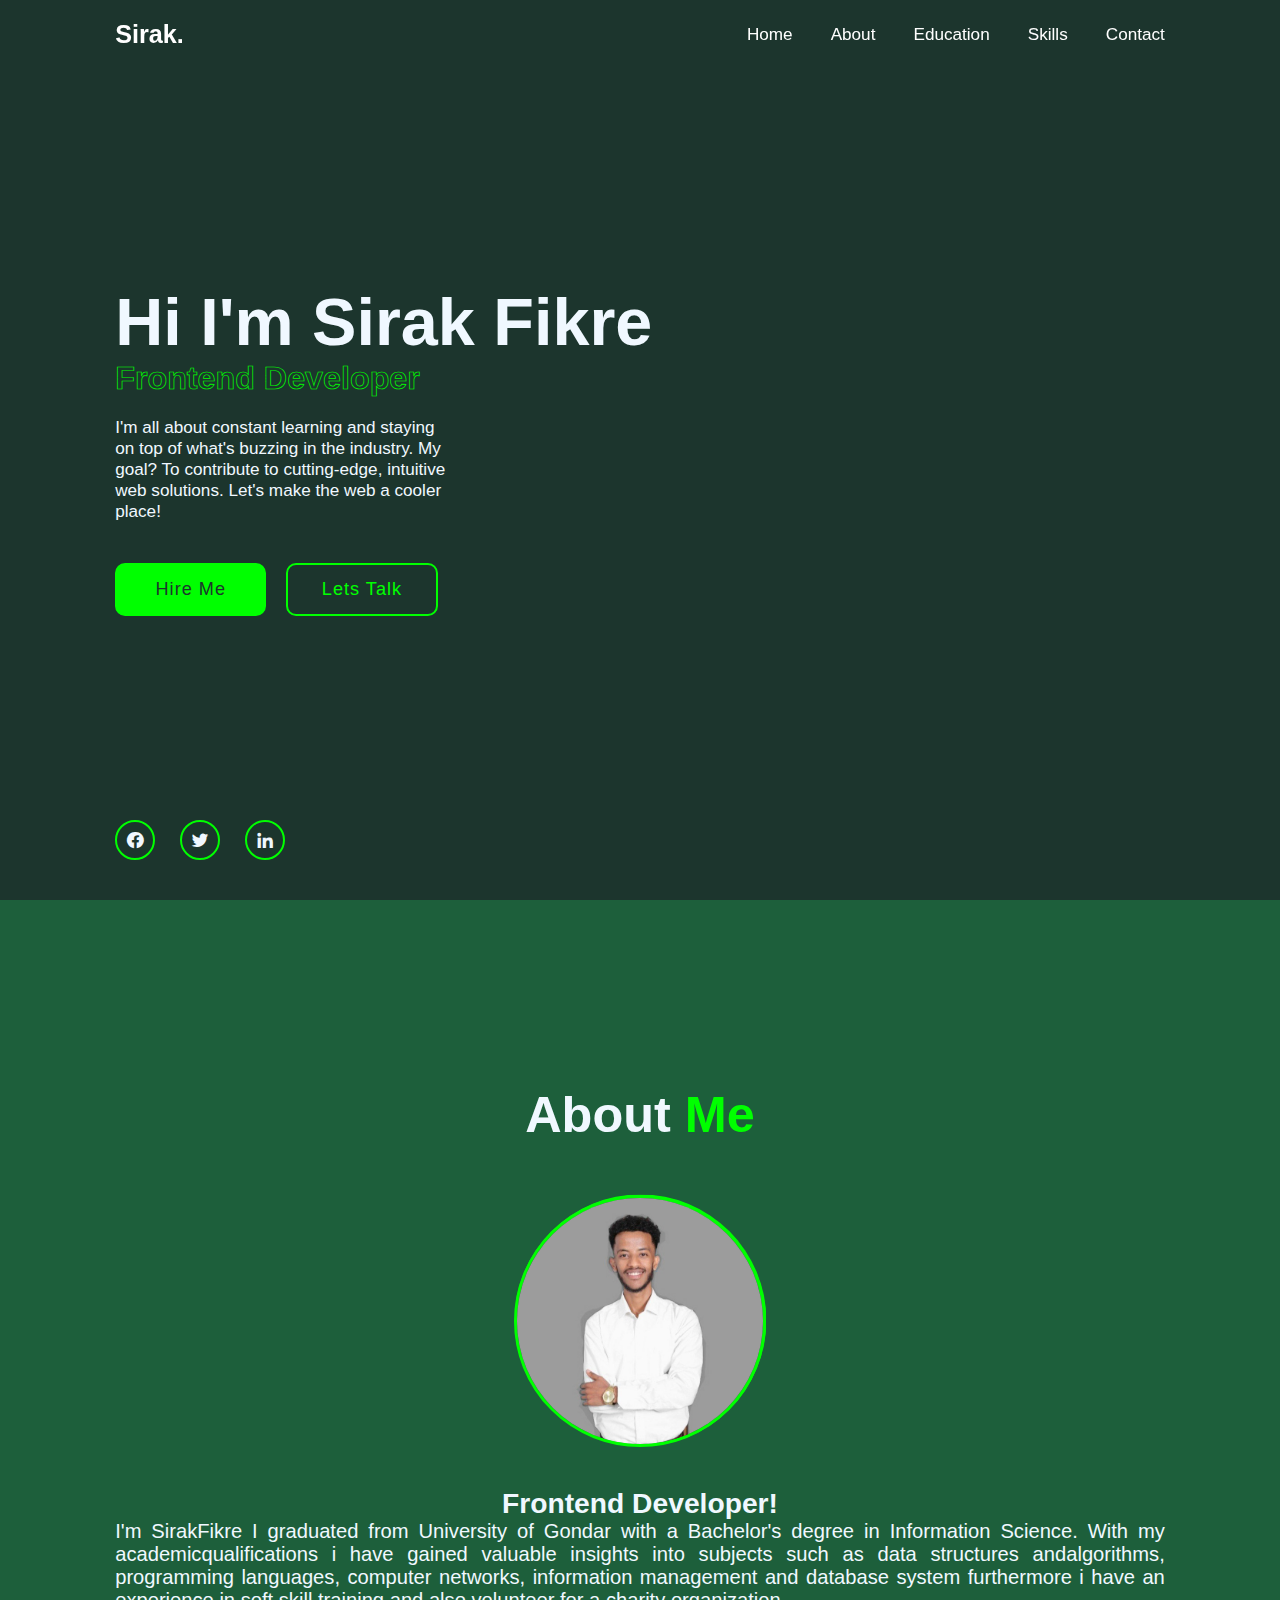
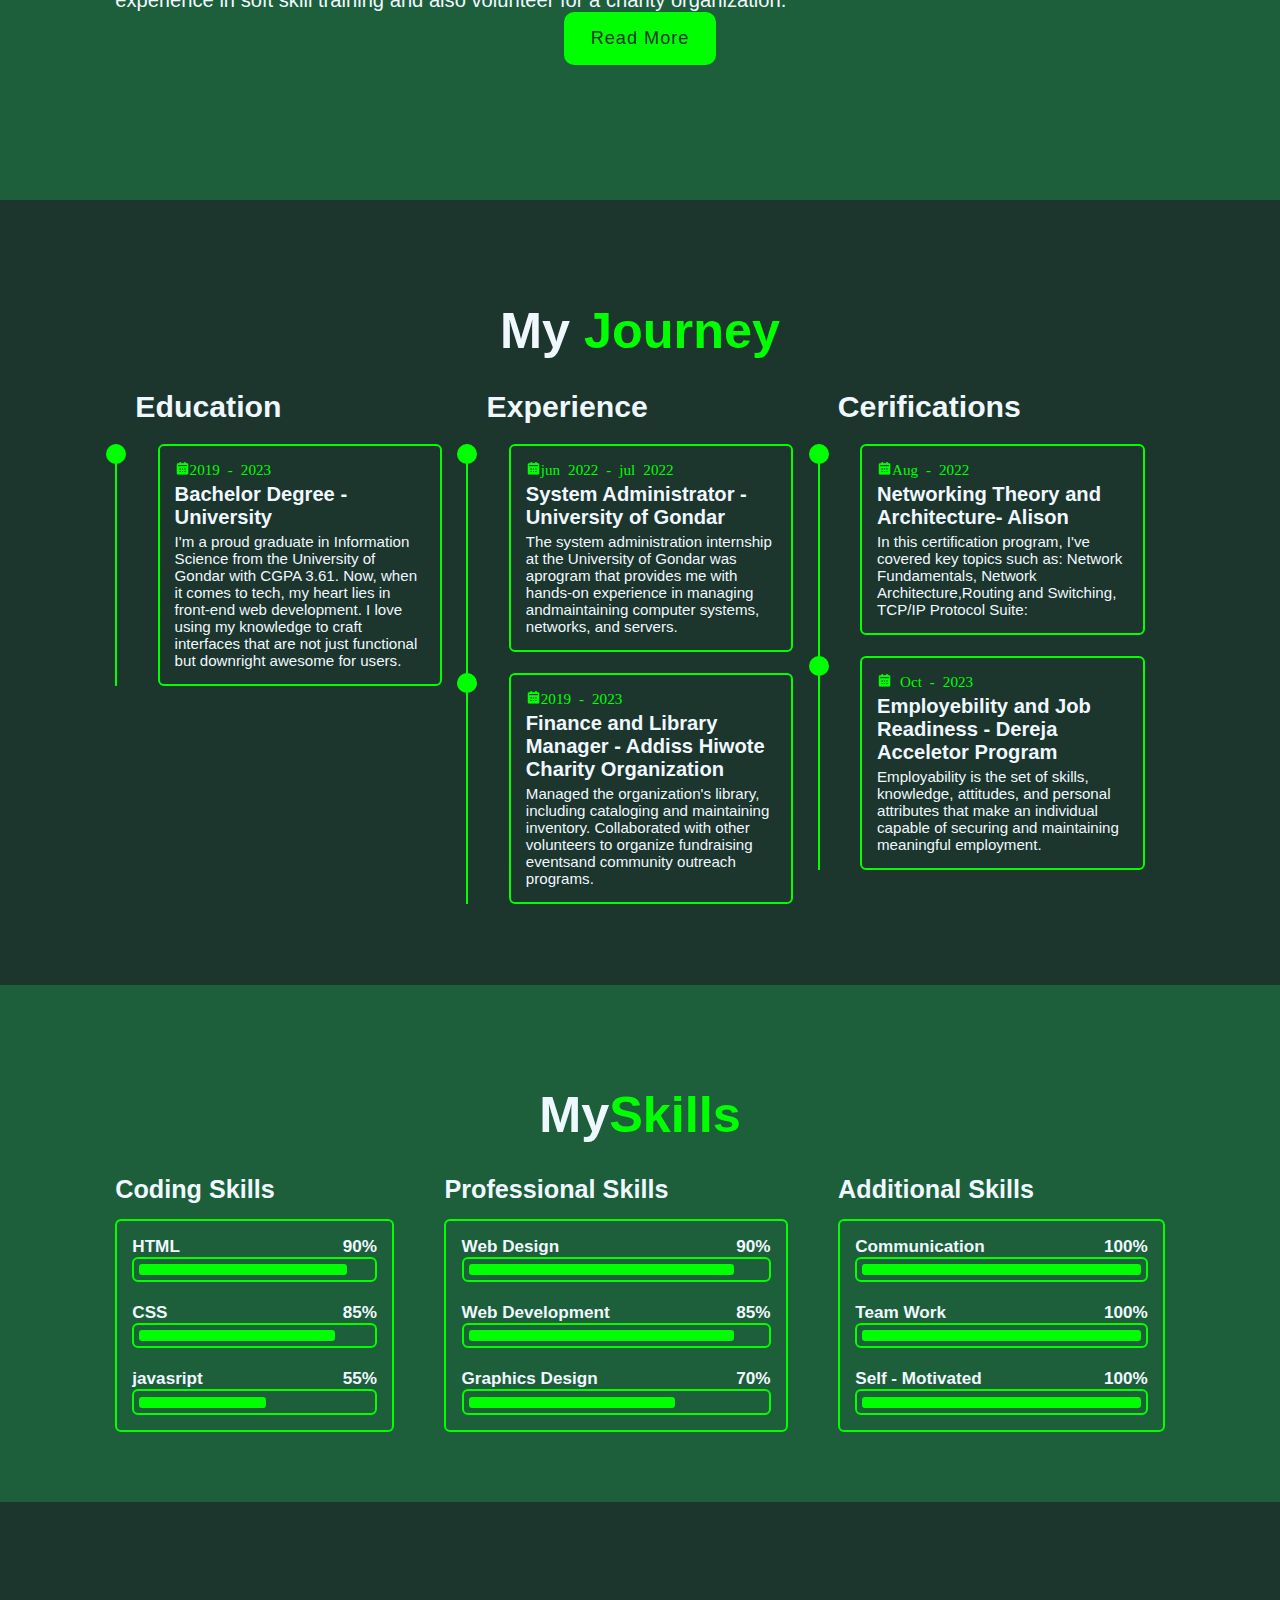
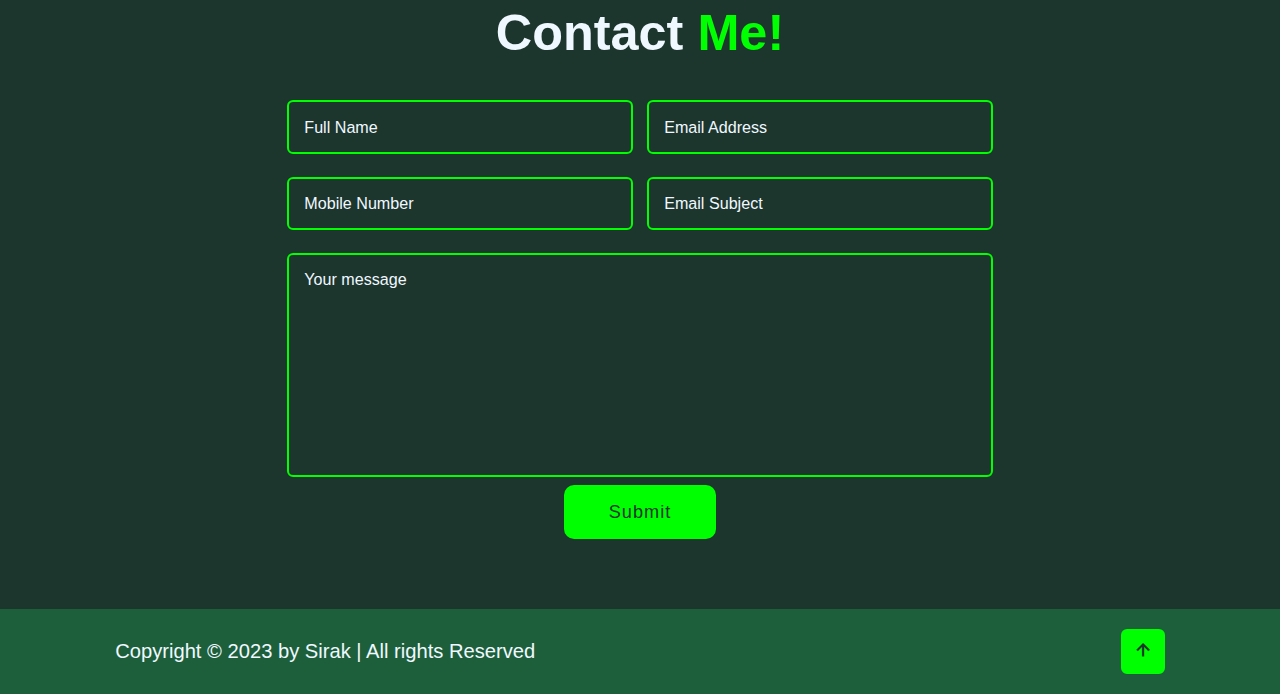
<file: index.html>
<!DOCTYPE html>
<html lang="en">
  <head>
    <meta charset="UTF-8" />
    <meta name="viewport" content="width=device-width, initial-scale=1.0" />
    <title>Website 1| Sirak.CodingLab</title>
    <link rel="icon" type="image/x-icon" href="s-png-28650.png">
    <link rel="stylesheet" href="css/tyle.css" />
    <!--box icons-->
    <link
      href="https://unpkg.com/boxicons@2.1.4/css/boxicons.min.css"
       rel="stylesheet"
    />
  </head>
  <body>
    <header class="header">
      <a href="#" class="logo"> Sirak.</a>
      <div class="bx bx-menu" id="menu-icon"></div>
      <nav class="navbar">
        <a href="#home">Home</a>
        <a href="#about">About</a>
        <a href="#education">Education</a>
        <a href="#skills">Skills</a>
        <a href="#contact">Contact</a>
      </nav>
    </header>
    <!--home section design-->
    <section class="home" id="home">
      <div class="home-content">
        <h1>Hi I'm <span> Sirak Fikre</span></h1>
        <div class="text-animate">
          <h3>Frontend Developer</h3>
          <p>
            I'm all about constant learning and staying on top of what's buzzing
            in the industry. 
            My goal? To contribute to cutting-edge, intuitive
            web solutions. Let's make the web a cooler place!
          </p>
          <p></p>
        </div>

        <div class="btn-box">
          <a href="" class="btn">Hire Me</a>
          <a href="#" class="btn">Lets Talk</a>
        </div>
      </div>
      <div class="home-sci">
        <a href="#"><i class="bx bxl-facebook-circle"></i></a>
        <a href="#"><i class="bx bxl-twitter"></i></a>
        <a href="#"><i class="bx bxl-linkedin"></i></a>
      </div>
    </section>
    <!--about section design-->
    <section class="about" id="about">
      <h2 class="heading">About <span>Me</span></h2>
      <div class="about-img">
        <img src="sirakk.jpg" alt="sorry the picture isn't available" />
        <span class="circle-spin"></span>
      </div>

      <p></p>
      <div class="about-content">
        <h3>Frontend Developer!</h3>
        <p>
  I'm SirakFikre I graduated from University of Gondar with a Bachelor's
  degree in Information Science. With my academicqualifications i have gained
 valuable insights into subjects such as data structures
  andalgorithms, programming languages, computer networks,
information management and database system furthermore i have an
experience in soft skill training and also volunteer for a charity
organization.
        </p>
        <div class="btn-box btns">
          <a href="#" class="btn">Read More</a>
        </div>
      </div>
    </section>

    <!--Education section-->

    <section class="education" id="education">
      <h2 class="heading">My <span> Journey</span></h2>

      <div class="education-row">
        <div class="education-column">
          <h3 class="title">Education</h3>
          <div class="education-box">
            <div class="education-content">
              <div class="content">
                <div class="year">
                  <i class="bx bxs-calendar">2019 - 2023</i>
                </div>
                <h3>Bachelor Degree - University</h3>
                <p>
                  I'm a proud graduate in Information Science from the
                  University of Gondar with CGPA 3.61. Now, when it comes to tech, my heart
                  lies in front-end web development. I love using my knowledge
                  to craft interfaces that are not just functional but downright
                  awesome for users.
                </p>
              </div>
            </div>

           
          </div>
        </div>
        <div class="education-column">
          <h3 class="title">Experience</h3>
          <div class="education-box">
            <div class="education-content">
              <div class="content">
                <div class="year">
                  <i class="bx bxs-calendar">jun 2022 - jul 2022</i>
                </div>
                <h3>System Administrator - University of Gondar</h3>
                <p>
                  The system administration internship at the University of Gondar was aprogram that provides me with hands-on experience in managing andmaintaining computer systems, 
                  networks, and servers.         </p>
              </div>
            </div>

            <div class="education-content">
              <div class="content">
                <div class="year">
                  <i class="bx bxs-calendar">2019 - 2023</i>
                </div>
                <h3>Finance and Library Manager - Addiss Hiwote Charity Organization</h3>
                <p>
                  Managed the organization's library, including cataloging and maintaining inventory.
                  Collaborated with other volunteers to organize fundraising eventsand community
                 outreach programs.

                </p>
              </div>
            </div>
          </div>
        </div>

        <div class="education-column">
          <h3 class="title">Cerifications</h3>
          <div class="education-box">
            <div class="education-content">
              <div class="content">
                <div class="year">
                  <i class="bx bxs-calendar">Aug - 2022</i>
                </div>
                <h3>Networking Theory and Architecture- Alison</h3>
                <p>
                  In this certification program,  I've covered key topics such as:

                     Network Fundamentals,    Network Architecture,Routing and Switching, TCP/IP Protocol Suite:

                </p>
              </div>
            </div>

            <div class="education-content">
              <div class="content">
                <div class="year">
                  <i class="bx bxs-calendar"> Oct - 2023</i>
                </div>
                <h3>Employebility and Job Readiness - Dereja Acceletor Program</h3>
                <p>
                  Employability is the set of skills, knowledge, attitudes, and personal attributes that make an individual capable of securing and maintaining meaningful employment.

                </p>
              </div>
            </div>
          </div>
        </div>


      </div>
    </section>

    <!--the Skill section-->
    <section class="skills" id="skills">
      <h2 class="heading">My<span>Skills</span></h2>

      <div class="skills-row">
        <div class="skills-column">
          <h3 class="title">Coding Skills</h3>

          <div class="skills-box">
            <div class="skills-content">
              <div class="progress">
                <h3>HTML <span>90%</span></h3>
                <div class="bar"><span></span></div>
              </div>

              <div class="progress">
                <h3>CSS <span>85%</span></h3>
                <div class="bar"><span></span></div>
              </div>

              <div class="progress">
                <h3>javasript <span>55%</span></h3>
                <div class="bar"><span></span></div>
              </div>
            </div>
          </div>
        </div>

        <div class="skills-column">
          <h3 class="title">Professional Skills</h3>

          <div class="skills-box">
            <div class="skills-content">
              <div class="progress">
                <h3>Web Design <span>90%</span></h3>
                <div class="bar"><span></span></div>
              </div>

              <div class="progress">
                <h3>Web Development <span>85%</span></h3>
                <div class="bar"><span></span></div>
              </div>

              <div class="progress">
                <h3>Graphics Design <span>70%</span></h3>
                <div class="bar"><span></span></div>
              </div>
            </div>
          </div>
        </div>

       
        <div class="skills-column">
          <h3 class="title">Additional Skills</h3>

          <div class="skills-box">
            <div class="skills-content">
              <div class="progress">
                <h3> Communication <span>100%</span></h3>
                <div class="bar"><span></span></div>
              </div>

              <div class="progress">
                <h3>Team Work <span>100%</span></h3>
                <div class="bar"><span></span></div>
              </div>

              <div class="progress">
                <h3>Self - Motivated <span>100%</span></h3>
                <div class="bar"><span></span></div>
              </div>
            </div>
          </div>
        </div>


      </div>
    </section>

    <!-- Contact section design-->
    <section class="contact" id="contact">
      <h2 class="heading"> Contact <span>Me!</span></h2>
      <form action="#" >
        <div class="input-box">
          <div class="input-field">
            <input type="text" placeholder="Full Name " required>
            <span class="focus"></span>
          </div>
          <div class="input-field">
            <input type="email" placeholder="Email Address" required>
            <span class="focus"></span>
          </div>
        </div>

        <div class="input-box">
          <div class="input-field">
            <input type="number" placeholder="Mobile Number " required>
            <span class="focus"></span>
          </div>
          <div class="input-field">
            <input type="text" placeholder="Email Subject" required>
            <span class="focus"></span>
          </div>
        </div>

        <div class="textarea-field">
          <textarea name="" id="" cols="30" rows="10" placeholder="Your message" required></textarea>
          <span class="focus"></span>
        </div>
        <div class="btn-box btns">
          <button type="submit" class="btn" >Submit</button>
        </div>

      </form>
    </section>
 <!--Footer desgin-->
 <footer class="footer"">
  <div class="footer-text">
    <p>Copyright &copy; 2023 by Sirak | All rights Reserved</p>
  </div>
  <div class="footer-iconTop">
    <a href="#"><i class='bx bx-up-arrow-alt'></i></a>
  </div> 
 </footer>

    <script src="javasript.js"></script>
  </body>
</html>
</file>
<file: css/tyle.css>
* {
  margin: 0;
  padding: 0;
  box-sizing: border-box;
  text-decoration: none;
  border: none;
  outline: none;
  scroll-behavior: smooth;
  font-family: sans-serif;
}
:root {
  --bg-color: #1C352D;
  --second-bg-color: #1d5f3b;
  --text-color: 	#F0F8FF;
  --main-color:	#00FF00;
}
html {
  font-size: 63%;
 
}
body {
  background: var(--bg-color);
  color: var(--text-color);
  overflow: scroll;
}
.header {
  position: fixed;
  top: 0;
  left: 0;
  width: 100%;
  padding: 2rem 9%;
  background: transparent;
  display: flex;
  justify-content: space-between;
  align-items: center;
  z-index: 100;
  transition: .3s;
}
.header .sticky {
  background: red;
}
.logo {
  font-size: 2.5rem;
  color: white;
  font-weight: 600;
}
.navbar a {
  color: white;
  font-size: 1.7rem;
  font-weight: 500;
  margin-left: 3.5rem;
  transition: 0.3s;
}
.navbar a:hover,
.navbar a.active {
  color: var(--main-color);
}

#menu-icon {
  font-size: 3.6rem;
  color: var(--text-color);
  cursor: pointer;
  display: none;
}
section {
  min-height: 100vh;
  padding: 10rem 9% 2rem;
}
.home {
  display: flex;
  align-items: center;
  padding: 0 9%;
}
.home {
  display: flex;
  align-items: center;
  padding: 0 9%;
  background-size: 70%;
  background-position: right;
}
.home-content {
  max-width: 70rem;
  right: 90rem;
}
.home-content h1 {
  font-size: 6.6rem;
}
.home-content h1 span{
  color: var(--text-color);
}
.home-content .text-animate {
  position: relative;
  width: 33rem;
}
.home-content .text-animate h3 {
  font-size: 3.2rem;
  font-weight: 700;
  color: transparent;
  -webkit-text-stroke: 0.7px var(--main-color);
}
.home-content p {
  font-size: 1.7rem;
  margin: 2rem 0 4rem;
}
.btn-box .btn {
  position: relative;
  display: inline-flex;
  justify-content: center;
  align-items: center;
  width: 15rem;
  height: 10rex;
  background: var(--main-color);
  border: 0.2rem solid var(--main-color);
  border-radius: 1rem;
  font-size: 1.8rem;
  letter-spacing: 0.1rem;
  color: var(--bg-color);
  z-index: 1;
  overflow: hidden;
  transition: 0.5s;
}
.btn-box {
  display: flex;
  gap: 20px;
}
.btn-box .btn:nth-child(2) {
  background: transparent;
  color: var(--main-color);
}
.btn-box .btn:nth-child(2)::before {
  background: var(--main-color);
}
.btn-box .btn:nth-child(2):hover {
  color: var(--bg-color);
}
.btn-box .btn:hover {
  color: var(--main-color);
}
.btn-box .btn::before {
  content: "";
  position: absolute;
  top: 0;
  left: 0;
  width: 0%;
  height: 100%;
  z-index: -1;
  transition: 0.4s;
  background: var(--bg-color);
}
.btn-box .btn:hover::before {
  width: 100%;
}
.home-sci {
  position: absolute;
  bottom: 4rem;
  width: 170px;
  display: flex;
  justify-content: space-between;
}
.home-sci a {
  position: relative;
  display: inline-flex;
  justify-content: center;
  align-items: center;
  width: 40px;
  height: 40px;
  background: transparent;
  border: 0.2rem solid var(--main-color);
  border-radius: 50%;
  font-size: 20px;
  color: var(---main-color);
  z-index: 1;
  overflow: hidden;
  transition: 0.5s;
}
.home-sci a:hover {
  color: var(--bg-color);
}
.home-sci a::before {
  content: "";
  position: absolute;
  top: 0;
  left: 0;
  width: 0%;
  height: 100%;
  background: var(--main-color);
  z-index: -1;
  transition: 0.5s;
}
.home-sci a:hover::before {
  width: 100%;
}
.home-content {
  max-width: 60rem;
  scroll-snap-align: start;
}
.about {
  display: inline-flex;
  justify-content: center;
  align-items: center ;
  flex-direction: column;
  gap: 2rem;
  background: var(--second-bg-color);
  padding-bottom: 5rem;

}


.heading {
  font-size: 5rem;
  margin-bottom: 3rem;
  text-align: center;
}
span {
  color: var(--main-color);
}

.about-img {
  position: relative;
  width: 25rem;
  height: 25rem;
  border-radius: 50%;
  display: flex;
  justify-content: center;
  align-items: center;
}
.about-img img {
  width: 100%;
  border-radius: 60%;
  border: 0.3rem solid var(--main-color);
}
.about-img .circle-spin {
  position: absolute;
  top: 55%;
  left: 55%;
  transform: translate(-55% ,-55%) rotate(0);
  width: 100%;
  height: 100%;
  border-radius: 50%;
  border-top: 0.2rem solid var(--main-color);
  border-bottom: 0.2rem solid var(--main-color);
  border-left: 0.2rem slid var(--main-color);
  border-right: 0.2rem solid var(--main-color);
}
.about-content {
  text-align: center;
  justify-content: space-between;
}
.about-content h3 {
  font-size: 2.8rem;
}
.about-content p {
  font-size: 1.6rem;
  margin: 2rem 0 3 rem;
  text-align: justify;
  font-size: 2rem;
}
.btn-box.btns {
  display: inline-block;
  width: 15rem;
}
btn-box.btns a::before {
  background: var(--second-bg-color);
  position: relative;
  display: inline-flex;
  gap: 25rem;
} 
.education {
  display: flex;
  justify-content: center;
  flex-direction: column ;
  min-height: auto;
  padding-bottom: 6rem;
  
}
.education .education-row {
  display: flex;
  flex-wrap: wrap;
  gap: 4px;
}
.education-row .education-column {
  flex: 1 1 40px;
}
.education-column .title {
  font-size: 3rem;
  margin: 0 0 1.5rem 2rem;
}
.education-column .education-box {
  border-left: .2rem solid var(--main-color);
}
.education-box .education-content {
  position: relative;
  padding-left: 2rem;
}
.education-box .education-content::before{
  content: '';
  position: absolute;
  top: 0;
  left: -1.1rem;
  width: 2rem;
  height: 2rem;
  background: var(--main-color);
  border-radius: 50%;
}
.education-content .content {
  position: relative;
  padding: 1.5em;
  border: .2rem solid var(--main-color);
  border-radius: .6rem;
  margin: 2rem;
  overflow: hidden;
}
.education-content .content::before {
 content: '';
 position: absolute;
 top: 0;
 left: 0;
 width: 0;
 height: 100%;
 background:var(--second-bg-color);    
 z-index: -1;  
 transition: .5s;
}
.education-content .content:hover::before{
  width: 100%;
  
}
.education-content .content .year{
  font-size: 1.5rem;
  color: var(--main-color);
  padding-bottom: .5rem;
}
.education-content .content h3{
  font-size:  2rem; ;
}
.education-content .content p{
  font-size: 1.5rem;
  padding-top: 0.4rem;
}
.skills {
  min-height: auto;
  padding-bottom: 7rem;
  background: var(--second-bg-color);
}
.skills .skills-row {
  display: flex;
  flex-wrap: wrap;
  gap: 5rem;
}
.skills-row .skills-column{
  flex: auto;

}
.skills-column .title {
  font-size: 2.5rem;
  margin: 0 0 1.5rem;
}
.skills-box .skills-content {
  position: relative;
  border: .2rem solid var(--main-color);
  border-radius: .6rem;
  padding: .5rem 1.5rem;
  z-index: 1;
  overflow: hidden;
}
.skills-box .skills-content::before{
  content: '';
  position: absolute;
  top: 0;
  left: 0;
  width: 0;
  height: 100%;
  background: var(--bg-color);
  z-index: -1;
  transition: .5s;
}
.skills-box .skills-content:hover::before {
  width: 100%;
}
.skills-box .progress {
  padding: 1rem 0;

}
.skills-box .progress h3{
  font-size: 1.7rem;
  display: flex;
  justify-content: space-between;
}
.skills-box .progress h3 span{
  color: var(--text-color);
}
.skills-box .progress .bar {
  height: 2.5rem;
  border-radius: .6rem;
  border: .2rem solid var(--main-color);
  padding: .5rem;
  max-width: 1rem 0;
}
.skills-box .progress .bar span {
  display: block;
  height: 100%;
  border-radius: .3rem;
  background: var(--main-color);
}
.skills-column:nth-child(1) .skills-box .progress:nth-child(1) .bar span{
  width: 90%;
}
.skills-column:nth-child(1) .skills-box .progress:nth-child(2) .bar span{
  width: 85%;
}
.skills-column:nth-child(1) .skills-box .progress:nth-child(3) .bar span{
  width: 55%;
}
.skills-column:nth-child(2) .skills-box .progress:nth-child(1) .bar span{
  width: 90%;
}
.skills-column:nth-child(2) .skills-box .progress:nth-child(2) .bar span{
  width: 90%;
}
.skills-column:nth-child(2) .skills-box .progress:nth-child(3) .bar span{
  width: 70%;
}
.contact {
  min-height: auto;
  padding-bottom: 7rem;
}
.contact form{
  max-width: 70rem;
  margin:0 auto;
  text-align: center;

}
.contact form .input-box{
  position: relative;
  display:  flex;
  justify-content: space-between;
  flex-wrap: wrap;
  
 
}
.contact form .input-box .input-field{
  position: relative;
  width: 49%;
  margin: .8rem 0 1.5rem;
}
.contact form .input-box .input-field input,
.contact form .textarea-field textarea{
 
  width: 100%;
  height: 100%;
  padding: 1.5rem;
  font-size: 1.6rem;
  color: var(--text-color);
  background: transparent;
  border-radius: .6rem;
  border: .2rem solid var(--main-color);
 
}
.contact form .input-box .input-field input::placeholder,
.contact form .textarea-field textarea::placeholder{
  color: var(--text-color);

}
.contact form .focus{
  position: absolute;
  top: 0;
  left: 0;
  width: 0;
  height: 100%;
  background: var(--second-bg-color);
  border-radius: .6rem;
  z-index: -1;
  transition: .5s;
}

.contact form .input-box .input-field input:focus~.focus,
.contact form .input-box .input-field input:valid~.focus,
.contact form .textarea-field textarea:focus~.focus,
.contact form .textarea-field textarea:valid~.focus{
  width: 100%;
}
.contact form .textarea-field{
  position: relative;
  margin:.8rem 0 ;
  display: flex;
}
.contact form .textarea-field textarea{
  resize: none;
}
.contact form .btn-box .btns .btn{
  cursor: pointer;
}
.footer{
  display: flex;
  justify-content: space-between;
  align-items: center;
  flex-wrap: wrap;
  padding: 2rem 9%;
  background: var(--second-bg-color);
  
}
.footer-text p{
  font-size: 2rem;
}
.footer-iconTop a{
 position: relative;
 display: inline-flex; 
 justify-content: center;
 align-items: center;
 padding: .8rem;
 background: var(--main-color);
 border: .2rem solid var(--main-color);
 border-radius: .6rem;
z-index: 1;
overflow: hidden;
}
.footer-iconTop a::before{
  content: '';
  position: absolute;
  top: 0;
  left: 0;
  width: 0;
  height: 100%;
  background: var(--second-bg-color);
  z-index: -1;
  transition: .5s;
}
.footer-iconTop a:hover::before{
  width: 100%;
}
.footer-iconTop a i{
  font-size:2.4rem ;
  color: var(--bg-color); 
}
.footer-iconTop a:hover i{
  color: var(--main-color);
}
</file>
